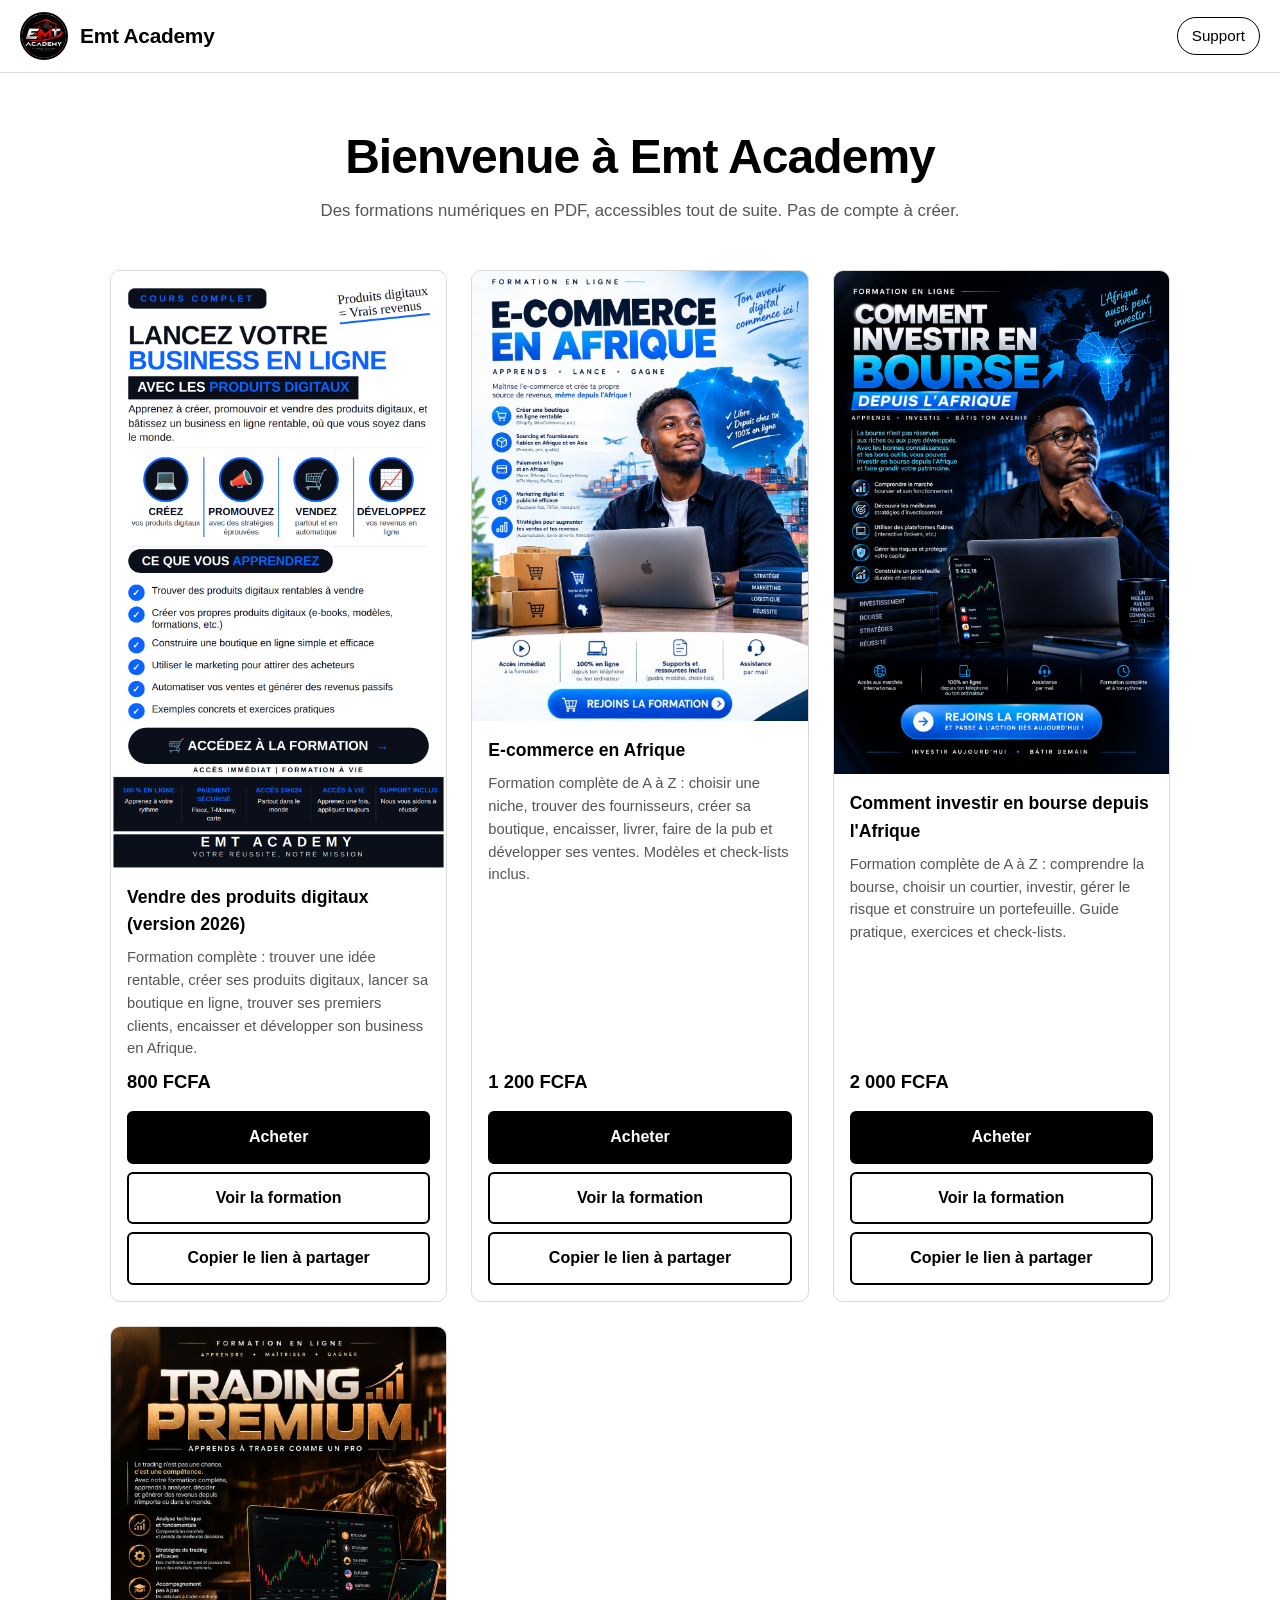
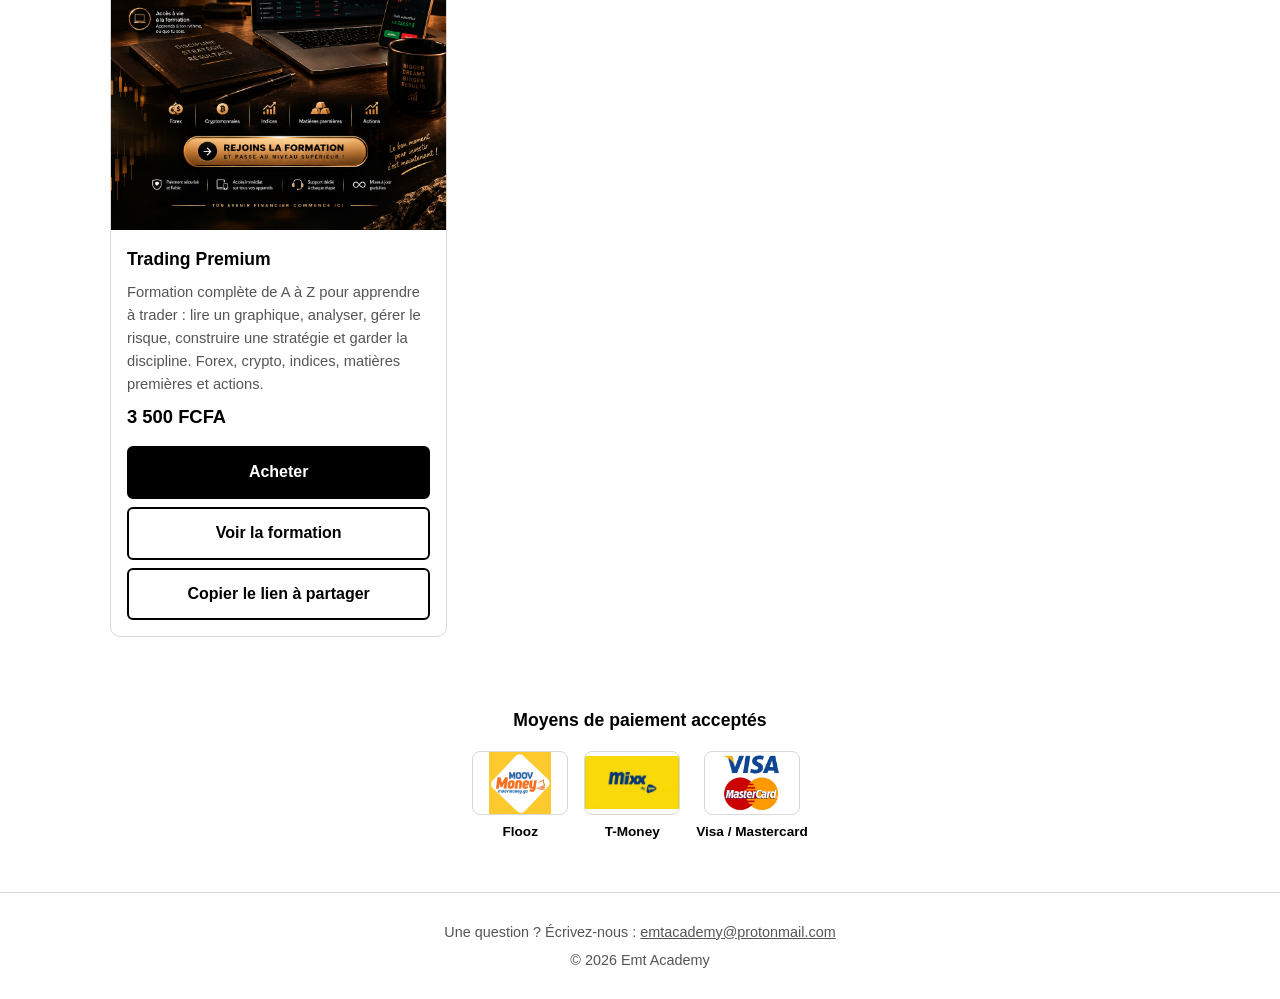
<file: index.html>
<!DOCTYPE html>
<html lang="fr">
<head>
<meta charset="UTF-8">
<meta name="viewport" content="width=device-width, initial-scale=1">
<title>Emt Academy – Formations numériques en PDF</title>
<meta name="description" content="Emt Academy : boutique de formations numériques en PDF. Accès direct, sans compte.">
<link rel="stylesheet" href="style.css">
</head>
<body>
<header class="topbar">
  <a class="brand" href="index.html">
    <img src="logo.png" alt="Logo Emt Academy" class="logo" onerror="this.style.visibility='hidden'">
    <span>Emt Academy</span>
  </a>
  <a class="support-link" href="mailto:emtacademy@protonmail.com">Support</a>
</header>

<main>
  <section class="hero">
    <h1>Bienvenue à Emt Academy</h1>
    <p>Des formations numériques en PDF, accessibles tout de suite. Pas de compte à créer.</p>
  </section>

  <section class="catalogue" aria-label="Formations">
    <div id="grille" class="grille"></div>
  </section>
  <section id="paiements" class="paiements"></section>
</main>

<footer class="footer">
  <p>Une question ? Écrivez-nous : <a href="mailto:emtacademy@protonmail.com">emtacademy@protonmail.com</a></p>
  <p>© <span id="annee"></span> Emt Academy</p>
</footer>

<script src="produits.js"></script>
<script src="script.js"></script>
</body>
</html>
</file>
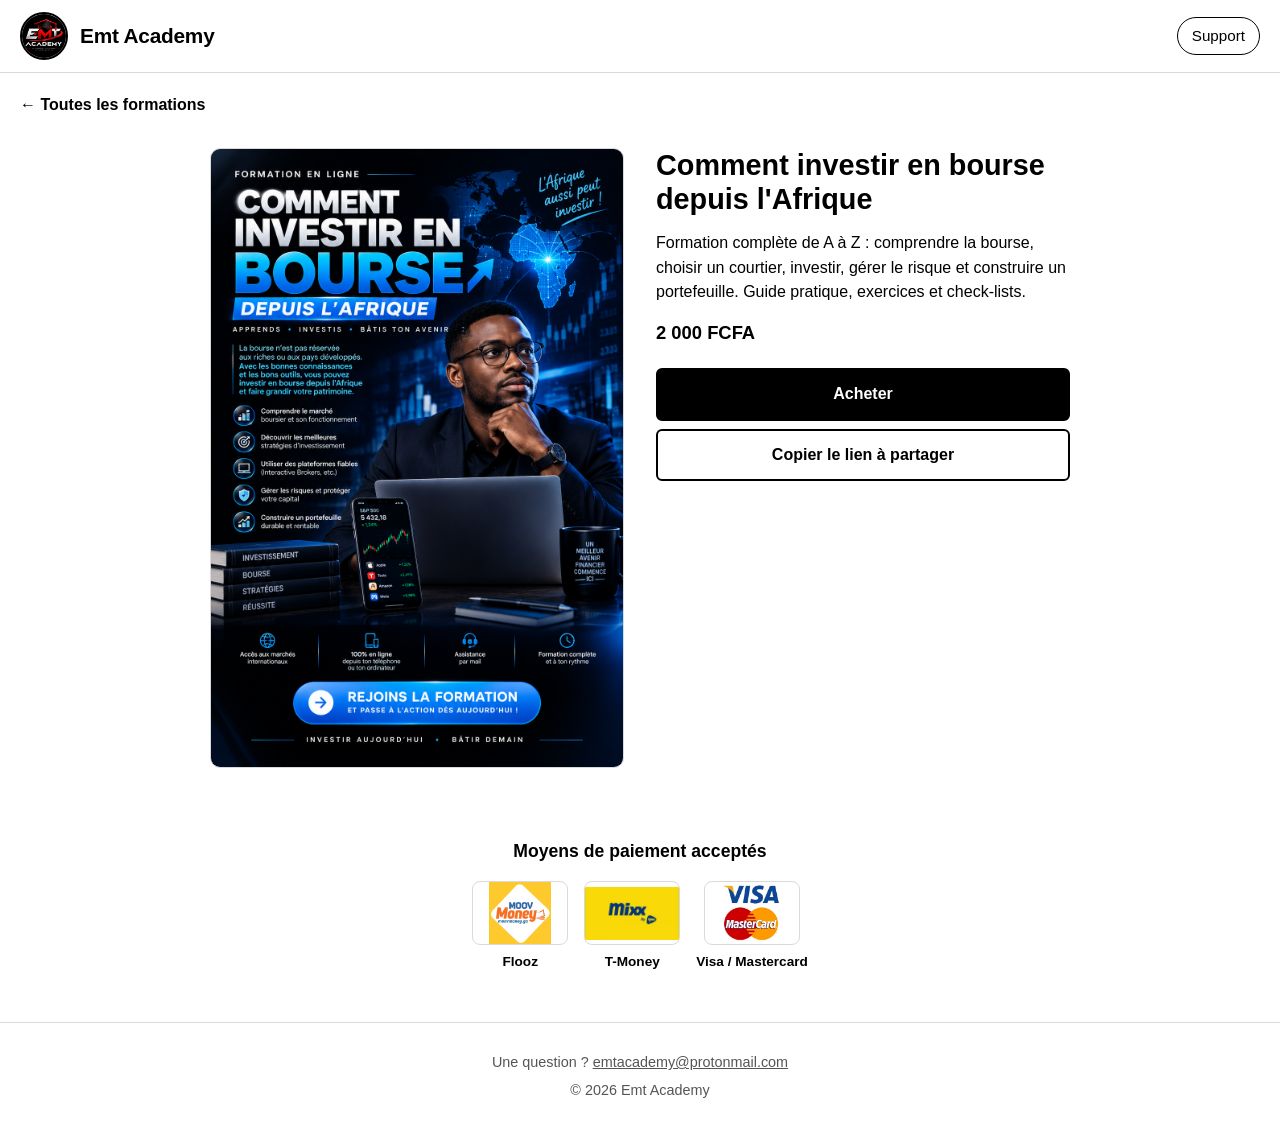
<file: formation-bourse.html>
<!DOCTYPE html>
<html lang="fr">
<head>
<meta charset="UTF-8">
<meta name="viewport" content="width=device-width, initial-scale=1">
<title>Comment investir en bourse depuis l'Afrique – Emt Academy</title>
<meta name="description" content="Formation complète de A à Z : comprendre la bourse, choisir un courtier, investir et gérer le risque. 2 000 FCFA.">
<!-- Aperçu réseaux sociaux -->
<meta property="og:type" content="website">
<meta property="og:title" content="Comment investir en bourse depuis l'Afrique – Emt Academy">
<meta property="og:description" content="Formation complète en PDF, 2 000 FCFA. Apprends, investis, bâtis ton avenir.">
<meta property="og:image" content="https://statesacademy67-ship-it.github.io/Emt-Academy-/affiche-bourse.png">
<meta property="og:url" content="https://statesacademy67-ship-it.github.io/Emt-Academy-/formation-bourse.html">
<meta name="twitter:card" content="summary_large_image">
<link rel="stylesheet" href="style.css">
</head>
<body>
<header class="topbar">
  <a class="brand" href="index.html"><img src="logo.png" alt="Logo Emt Academy" class="logo" onerror="this.style.visibility='hidden'"><span>Emt Academy</span></a>
  <a class="support-link" href="mailto:emtacademy@protonmail.com">Support</a>
</header>
<main>
  <a class="retour" href="index.html">← Toutes les formations</a>
  <section id="detail" class="detail" data-slug="bourse"></section>
  <section id="paiements" class="paiements"></section>
</main>
<footer class="footer">
  <p>Une question ? <a href="mailto:emtacademy@protonmail.com">emtacademy@protonmail.com</a></p>
  <p>© <span id="annee"></span> Emt Academy</p>
</footer>
<script src="produits.js"></script>
<script src="script.js"></script>
</body>
</html>
</file>
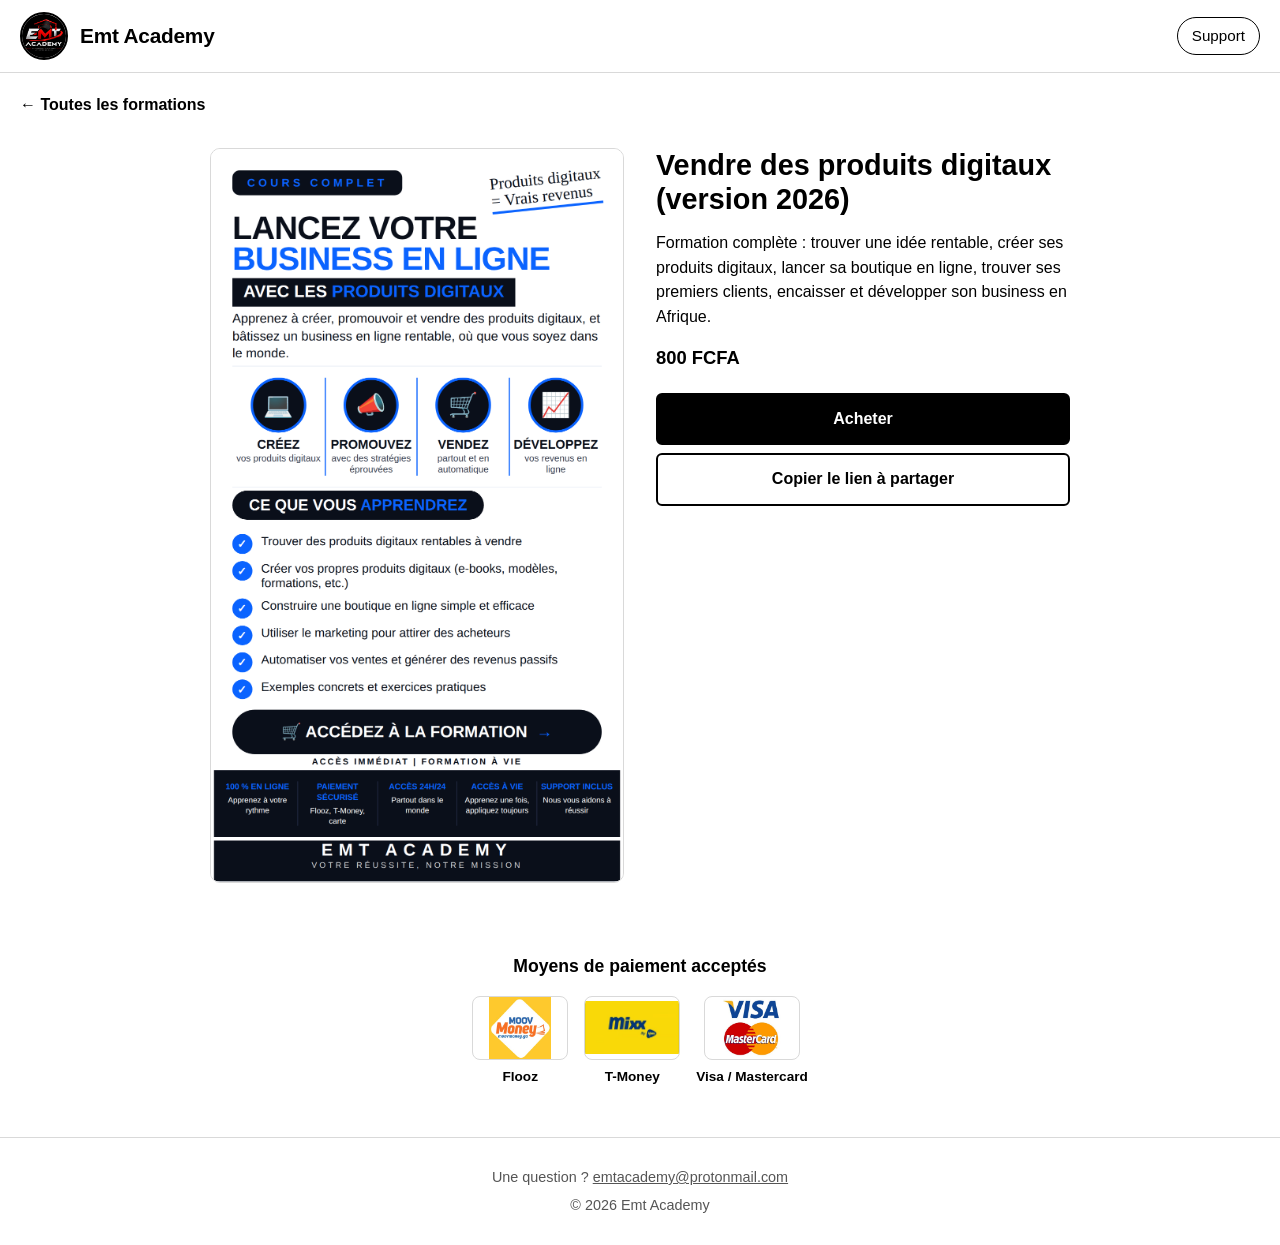
<file: formation-business.html>
<!DOCTYPE html>
<html lang="fr">
<head>
<meta charset="UTF-8">
<meta name="viewport" content="width=device-width, initial-scale=1">
<title>Vendre des produits digitaux – Emt Academy</title>
<meta name="description" content="Formation complète : crée, promeus et vends des produits digitaux depuis l'Afrique. 800 FCFA.">
<!-- Aperçu réseaux sociaux -->
<meta property="og:type" content="website">
<meta property="og:title" content="Vendre des produits digitaux – Emt Academy">
<meta property="og:description" content="Formation complète en PDF, 800 FCFA. Crée, promeus, vends.">
<meta property="og:image" content="https://statesacademy67-ship-it.github.io/Emt-Academy-/affiche-business.png">
<meta property="og:url" content="https://statesacademy67-ship-it.github.io/Emt-Academy-/formation-business.html">
<meta name="twitter:card" content="summary_large_image">
<link rel="stylesheet" href="style.css">
</head>
<body>
<header class="topbar">
  <a class="brand" href="index.html"><img src="logo.png" alt="Logo Emt Academy" class="logo" onerror="this.style.visibility='hidden'"><span>Emt Academy</span></a>
  <a class="support-link" href="mailto:emtacademy@protonmail.com">Support</a>
</header>
<main>
  <a class="retour" href="index.html">← Toutes les formations</a>
  <section id="detail" class="detail" data-slug="business"></section>
  <section id="paiements" class="paiements"></section>
</main>
<footer class="footer">
  <p>Une question ? <a href="mailto:emtacademy@protonmail.com">emtacademy@protonmail.com</a></p>
  <p>© <span id="annee"></span> Emt Academy</p>
</footer>
<script src="produits.js"></script>
<script src="script.js"></script>
</body>
</html>
</file>
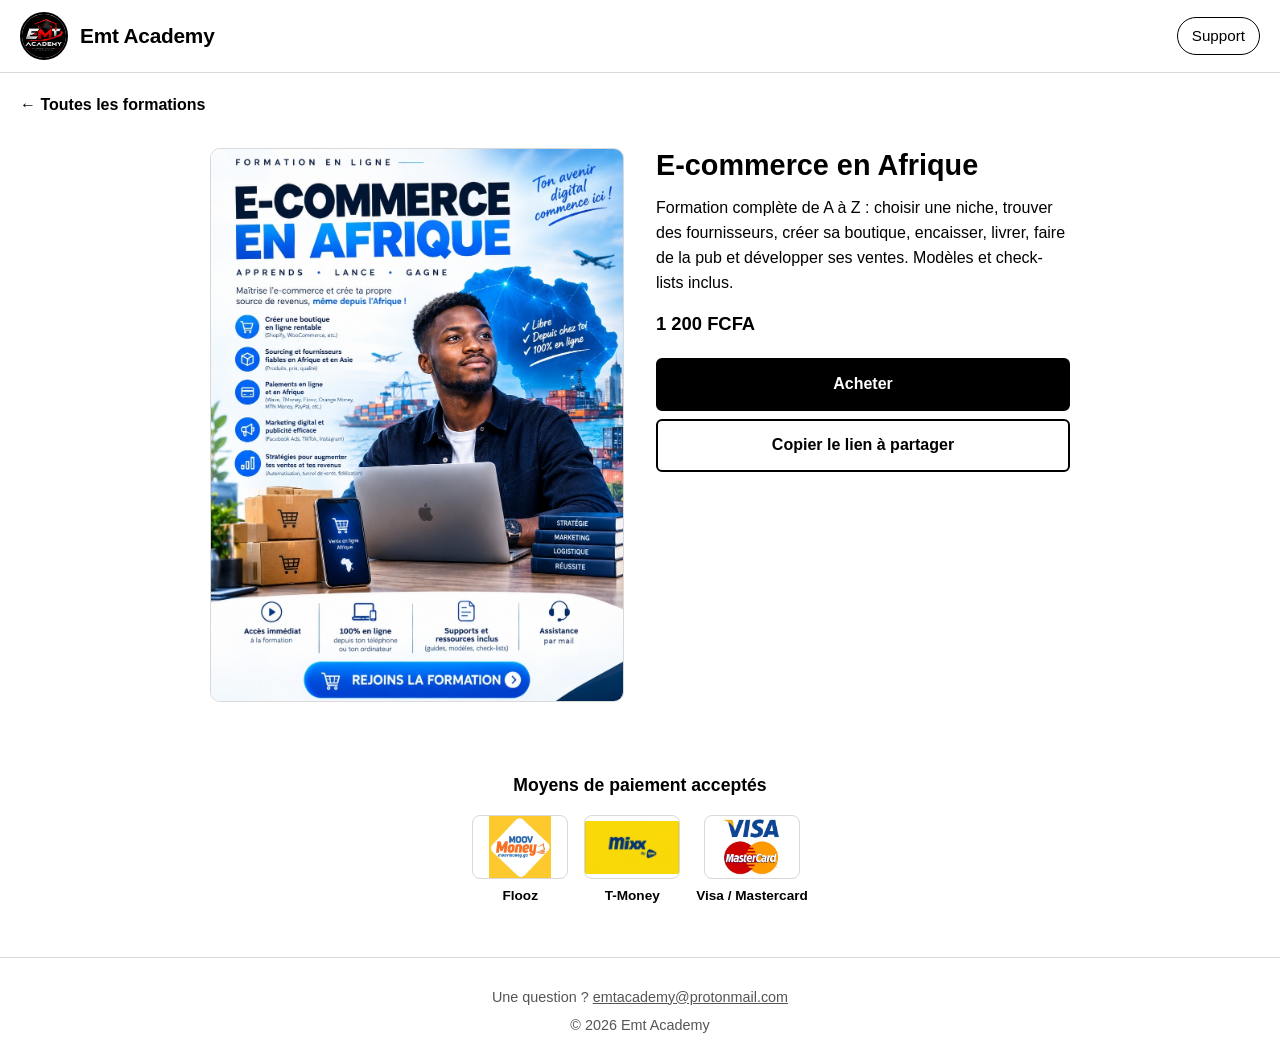
<file: formation-ecommerce.html>
<!DOCTYPE html>
<html lang="fr">
<head>
<meta charset="UTF-8">
<meta name="viewport" content="width=device-width, initial-scale=1">
<title>E-commerce en Afrique – Emt Academy</title>
<meta name="description" content="Formation complète de A à Z : lance et développe ta boutique en ligne depuis l'Afrique. 1 200 FCFA.">
<!-- Aperçu réseaux sociaux -->
<meta property="og:type" content="website">
<meta property="og:title" content="E-commerce en Afrique – Emt Academy">
<meta property="og:description" content="Formation complète en PDF, 1 200 FCFA. Apprends, lance, gagne.">
<meta property="og:image" content="https://statesacademy67-ship-it.github.io/Emt-Academy-/affiche-ecommerce.jpg">
<meta property="og:url" content="https://statesacademy67-ship-it.github.io/Emt-Academy-/formation-ecommerce.html">
<meta name="twitter:card" content="summary_large_image">
<link rel="stylesheet" href="style.css">
</head>
<body>
<header class="topbar">
  <a class="brand" href="index.html"><img src="logo.png" alt="Logo Emt Academy" class="logo" onerror="this.style.visibility='hidden'"><span>Emt Academy</span></a>
  <a class="support-link" href="mailto:emtacademy@protonmail.com">Support</a>
</header>
<main>
  <a class="retour" href="index.html">← Toutes les formations</a>
  <section id="detail" class="detail" data-slug="ecommerce"></section>
  <section id="paiements" class="paiements"></section>
</main>
<footer class="footer">
  <p>Une question ? <a href="mailto:emtacademy@protonmail.com">emtacademy@protonmail.com</a></p>
  <p>© <span id="annee"></span> Emt Academy</p>
</footer>
<script src="produits.js"></script>
<script src="script.js"></script>
</body>
</html>
</file>
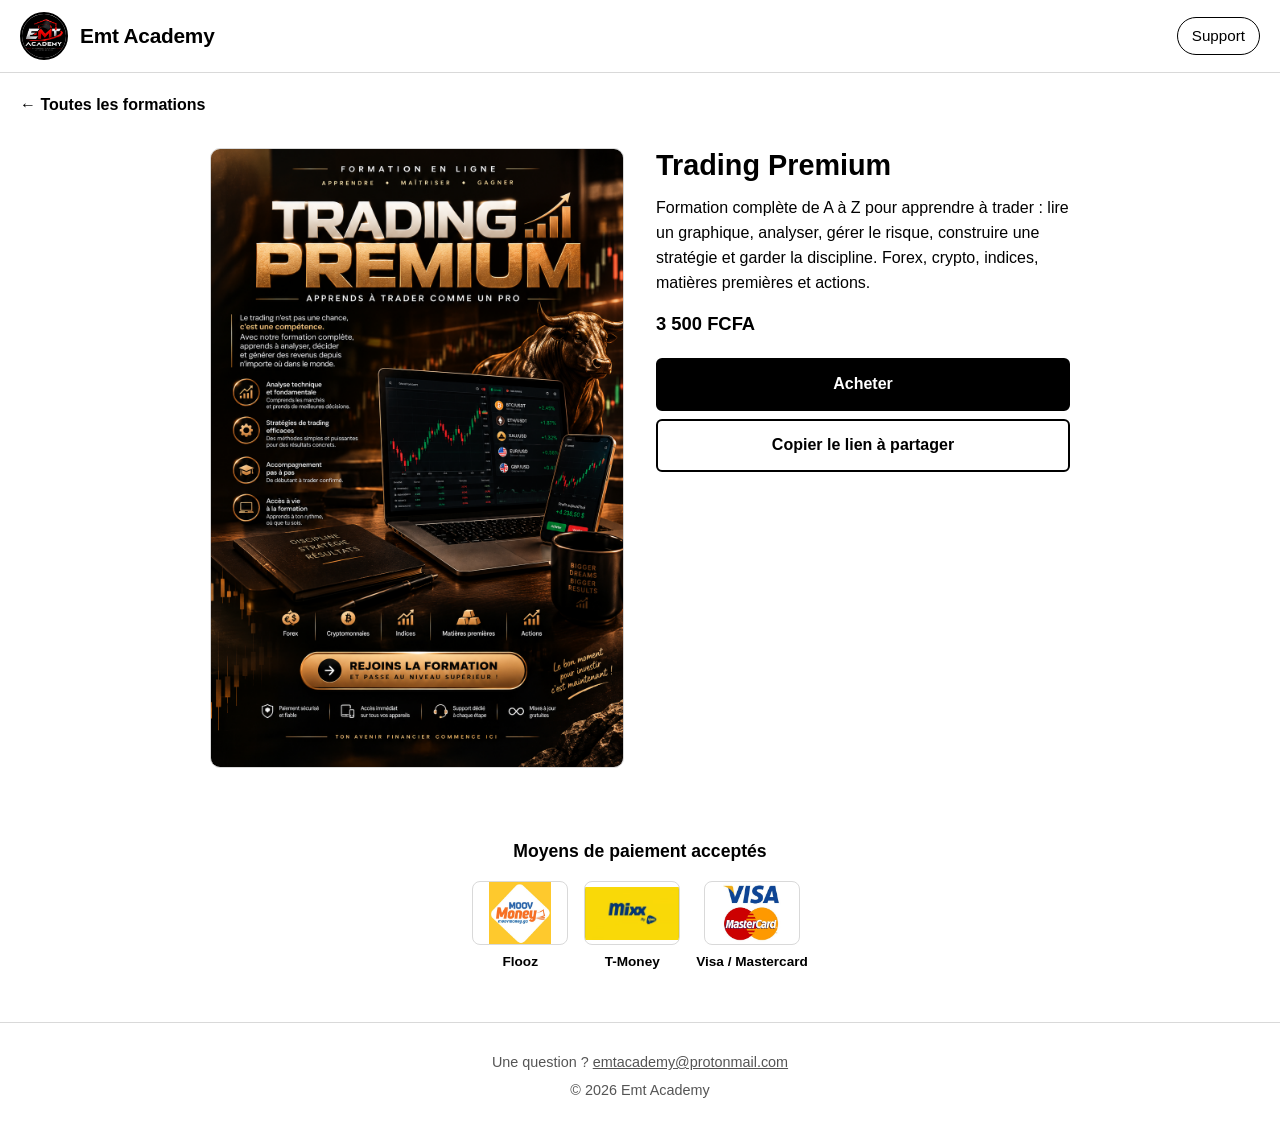
<file: formation-trading.html>
<!DOCTYPE html>
<html lang="fr">
<head>
<meta charset="UTF-8">
<meta name="viewport" content="width=device-width, initial-scale=1">
<title>Trading Premium – Emt Academy</title>
<meta name="description" content="Formation complète de A à Z pour apprendre à trader : analyse, gestion du risque, stratégie et discipline. 3 500 FCFA.">
<!-- Aperçu réseaux sociaux -->
<meta property="og:type" content="website">
<meta property="og:title" content="Trading Premium – Emt Academy">
<meta property="og:description" content="Formation complète en PDF, 3 500 FCFA. Apprendre, maîtriser, gagner.">
<meta property="og:image" content="https://statesacademy67-ship-it.github.io/Emt-Academy-/affiche-trading.png">
<meta property="og:url" content="https://statesacademy67-ship-it.github.io/Emt-Academy-/formation-trading.html">
<meta name="twitter:card" content="summary_large_image">
<link rel="stylesheet" href="style.css">
</head>
<body>
<header class="topbar">
  <a class="brand" href="index.html"><img src="logo.png" alt="Logo Emt Academy" class="logo" onerror="this.style.visibility='hidden'"><span>Emt Academy</span></a>
  <a class="support-link" href="mailto:emtacademy@protonmail.com">Support</a>
</header>
<main>
  <a class="retour" href="index.html">← Toutes les formations</a>
  <section id="detail" class="detail" data-slug="trading"></section>
  <section id="paiements" class="paiements"></section>
</main>
<footer class="footer">
  <p>Une question ? <a href="mailto:emtacademy@protonmail.com">emtacademy@protonmail.com</a></p>
  <p>© <span id="annee"></span> Emt Academy</p>
</footer>
<script src="produits.js"></script>
<script src="script.js"></script>
</body>
</html>
</file>
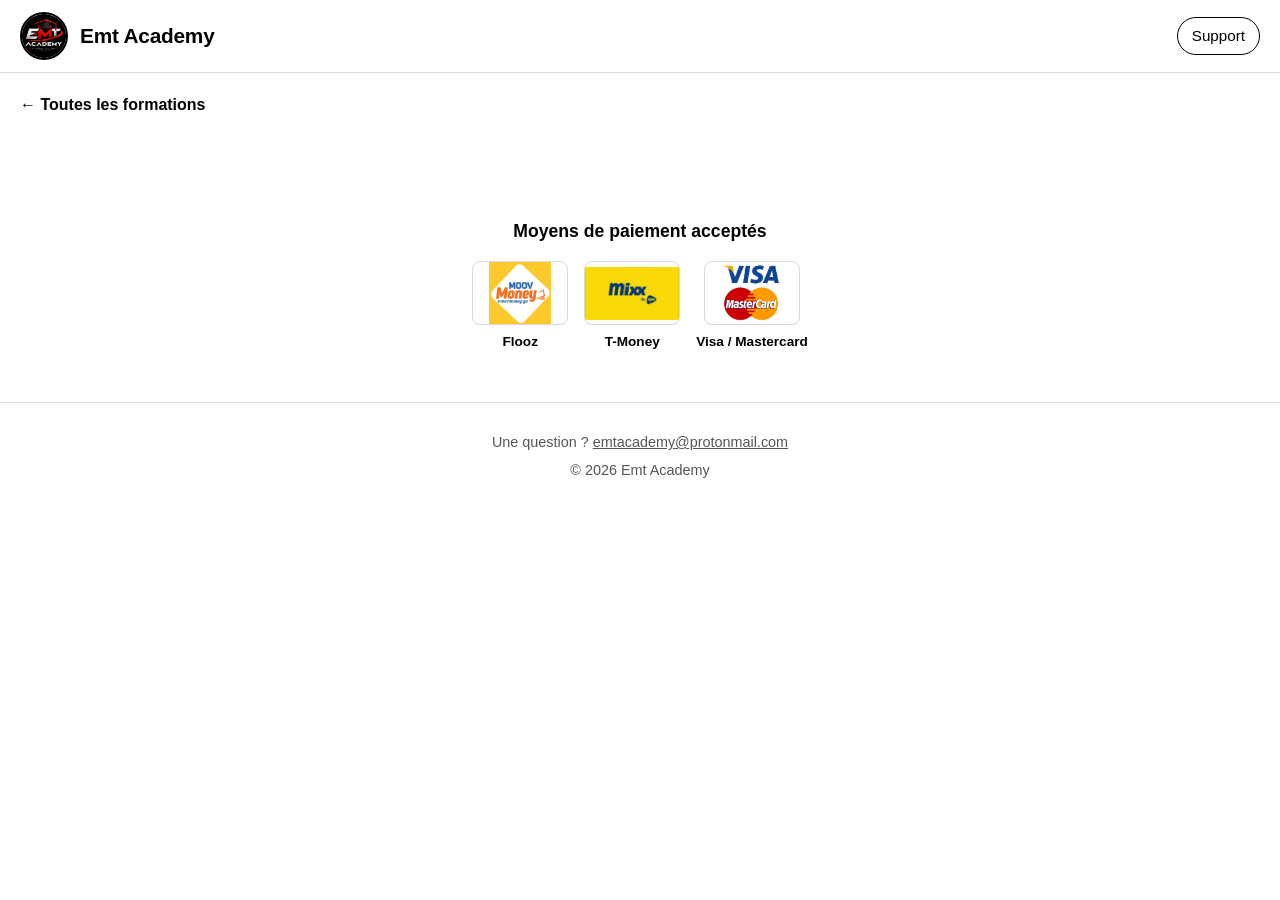
<file: formation-youtube.html>
<!DOCTYPE html>
<html lang="fr">
<head>
<meta charset="UTF-8">
<meta name="viewport" content="width=device-width, initial-scale=1">
<title>YouTube & Automatisation – Emt Academy</title>
<meta name="description" content="Formation complète : crée, automatise et monétise ta chaîne YouTube depuis l'Afrique. 700 FCFA.">
<!-- Aperçu réseaux sociaux -->
<meta property="og:type" content="website">
<meta property="og:title" content="YouTube & Automatisation – Emt Academy">
<meta property="og:description" content="Formation complète en PDF, 700 FCFA. Crée, automatise, gagne.">
<meta property="og:image" content="https://statesacademy67-ship-it.github.io/Emt-Academy-/affiche-youtube.jpg">
<meta property="og:url" content="https://statesacademy67-ship-it.github.io/Emt-Academy-/formation-youtube.html">
<meta name="twitter:card" content="summary_large_image">
<link rel="stylesheet" href="style.css">
</head>
<body>
<header class="topbar">
  <a class="brand" href="index.html"><img src="logo.png" alt="Logo Emt Academy" class="logo" onerror="this.style.visibility='hidden'"><span>Emt Academy</span></a>
  <a class="support-link" href="mailto:emtacademy@protonmail.com">Support</a>
</header>
<main>
  <a class="retour" href="index.html">← Toutes les formations</a>
  <section id="detail" class="detail" data-slug="youtube"></section>
  <section id="paiements" class="paiements"></section>
</main>
<footer class="footer">
  <p>Une question ? <a href="mailto:emtacademy@protonmail.com">emtacademy@protonmail.com</a></p>
  <p>© <span id="annee"></span> Emt Academy</p>
</footer>
<script src="produits.js"></script>
<script src="script.js"></script>
</body>
</html>
</file>
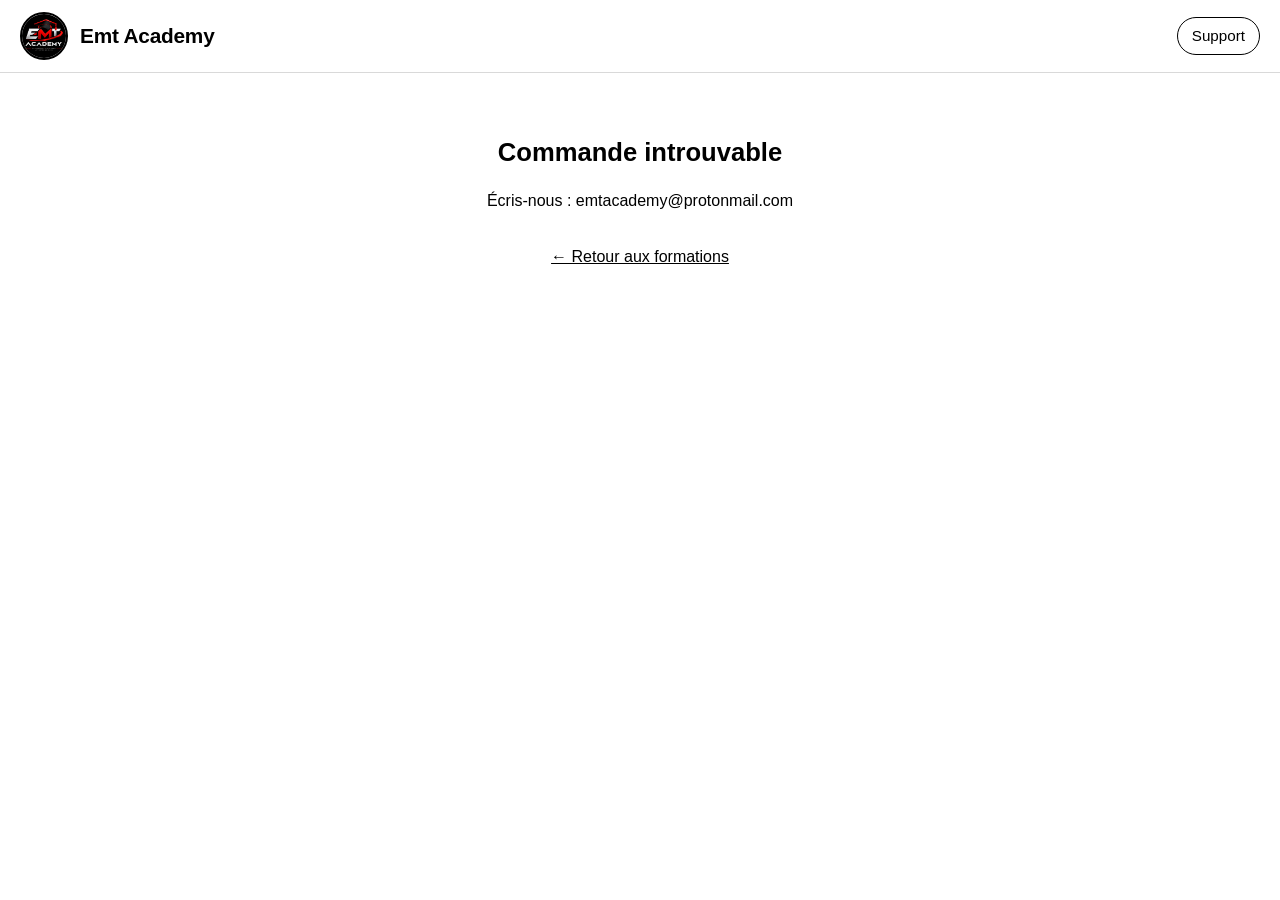
<file: merci.html>
<!DOCTYPE html>
<html lang="fr">
<head>
<meta charset="UTF-8">
<meta name="viewport" content="width=device-width, initial-scale=1">
<meta name="robots" content="noindex">
<title>Ta commande – Emt Academy</title>
<link rel="stylesheet" href="style.css">
</head>
<body>
<header class="topbar">
  <a class="brand" href="index.html"><img src="logo.png" alt="Logo Emt Academy" class="logo"><span>Emt Academy</span></a>
  <a class="support-link" href="mailto:emtacademy@protonmail.com">Support</a>
</header>
<main class="merci">
  <h1 id="titre">Vérification du paiement…</h1>
  <p id="msg"></p>
  <div id="envoi" hidden>
    <p>Entre ton adresse e-mail : tu y recevras ta formation en PDF.</p>
    <input id="email" type="email" placeholder="ton@email.com" autocomplete="email" inputmode="email">
    <button id="go" class="btn" type="button">Recevoir ma formation</button>
  </div>
  <small id="ref"></small>
  <a href="index.html">← Retour aux formations</a>
</main>
<script src="produits.js"></script>
<script>
const q = new URLSearchParams(location.search);
let order = q.get("order");
try { order = order || localStorage.getItem("emt_order"); } catch (_) {}
const $ = id => document.getElementById(id);
let essais = 0;
async function verifier() {
  if (!order || !API_URL) { $("titre").textContent = "Commande introuvable"; $("msg").textContent = "Écris-nous : emtacademy@protonmail.com"; return; }
  $("ref").textContent = "N° de commande : " + order + " (garde cette page)";
  try {
    const d = await (await fetch(API_URL + "/api/status?order=" + encodeURIComponent(order))).json();
    if (d.status === "success") {
      $("titre").textContent = "Paiement confirmé ✓ Merci !";
      $("msg").textContent = d.nom;
      $("envoi").hidden = false; return;
    }
    if (d.status === "failed") { $("titre").textContent = "Paiement non abouti"; $("msg").textContent = "Tu peux réessayer depuis la page des formations."; return; }
  } catch (_) {}
  if (++essais < 40) setTimeout(verifier, 3000);
  else { $("titre").textContent = "Paiement en attente"; $("msg").textContent = "Si tu as été débité, écris-nous avec ton numéro de commande."; }
}
verifier();
$("go").onclick = async () => {
  const email = $("email").value.trim(), b = $("go");
  if (!email) { $("msg").textContent = "Entre ton e-mail."; return; }
  b.disabled = true; b.textContent = "Envoi…";
  try {
    const d = await (await fetch(API_URL + "/api/envoyer", { method: "POST", headers: { "Content-Type": "application/json" }, body: JSON.stringify({ order, email }) })).json();
    if (d.ok) { $("titre").textContent = "Formation envoyée ✓"; $("msg").textContent = "Vérifie ta boîte mail (et les courriers indésirables) : " + email; $("envoi").hidden = true; return; }
    $("msg").textContent = d.error || "Erreur, réessaie.";
  } catch (_) { $("msg").textContent = "Erreur de connexion, réessaie."; }
  b.disabled = false; b.textContent = "Recevoir ma formation";
};
</script>
</body>
</html>
</file>
<file: style.css>
:root{--bg:#fff;--txt:#000;--gris:#f3f3f3;--ligne:#d9d9d9;--doux:#555}
*{box-sizing:border-box;margin:0;padding:0}
html{scroll-behavior:smooth}
body{background:var(--bg);color:var(--txt);font-family:"Helvetica Neue",Arial,sans-serif;line-height:1.55}
a{color:inherit}
:focus-visible{outline:3px solid #000;outline-offset:3px}

.topbar{display:flex;align-items:center;justify-content:space-between;padding:12px 20px;border-bottom:1px solid var(--ligne);background:#fff;position:sticky;top:0;z-index:10}
.brand{display:flex;align-items:center;gap:12px;text-decoration:none;color:#000;font-weight:900;font-size:1.3rem;letter-spacing:-.01em}
.logo{width:48px;height:48px;border-radius:50%;object-fit:cover;background:#000;border:2px solid #000}
.support-link{font-size:.95rem;text-decoration:none;border:1px solid #000;padding:6px 14px;border-radius:999px}
.support-link:hover{background:#000;color:#fff}

.hero{text-align:center;padding:56px 20px 36px;max-width:760px;margin:0 auto}
.hero h1{font-size:clamp(1.9rem,6vw,3rem);line-height:1.15;font-weight:800;letter-spacing:-.02em}
.hero p{margin-top:14px;color:var(--doux);font-size:1.05rem}

.catalogue{max-width:1100px;margin:0 auto;padding:10px 20px 60px}
.grille{display:grid;grid-template-columns:repeat(auto-fill,minmax(250px,1fr));gap:24px}
.carte{border:1px solid var(--ligne);border-radius:10px;overflow:hidden;display:flex;flex-direction:column;background:#fff}
.carte img{width:100%;height:auto;background:var(--gris);display:block}
.carte-corps{padding:16px;display:flex;flex-direction:column;gap:8px;flex:1}
.carte h2{font-size:1.1rem}
.carte p{font-size:.92rem;color:var(--doux);flex:1}
.prix{font-weight:800;font-size:1.15rem}
.btn{display:block;text-align:center;background:#000;color:#fff;text-decoration:none;padding:12px;border-radius:6px;font-weight:700;border:2px solid #000}
.btn:hover{background:#fff;color:#000}
.vide{grid-column:1/-1;text-align:center;color:var(--doux);padding:40px 0}

.footer{border-top:1px solid var(--ligne);text-align:center;padding:28px 20px;font-size:.9rem;color:var(--doux)}
.footer p+p{margin-top:6px}

.actions{display:flex;flex-direction:column;gap:8px;margin-top:6px}
.btn{cursor:pointer;font:inherit;font-weight:700}
.btn-clair{background:#fff;color:#000}
.btn-clair:hover{background:#000;color:#fff}
.carte>a{display:block}
.retour{display:inline-block;margin:20px;text-decoration:none;font-weight:700}
.detail{max-width:900px;margin:0 auto;padding:10px 20px 60px;display:grid;grid-template-columns:minmax(0,1fr) minmax(0,1fr);gap:32px;align-items:start}
.detail-img{width:100%;border-radius:10px;border:1px solid var(--ligne)}
.detail-txt{display:flex;flex-direction:column;gap:14px}
.detail-txt h1{font-size:1.8rem;line-height:1.2}
@media(max-width:700px){.detail{grid-template-columns:1fr}}

.paiements{max-width:760px;margin:0 auto;padding:10px 20px 50px;text-align:center}
.paiements h2{font-size:1.1rem;margin-bottom:16px}
.pay-liste{display:flex;flex-wrap:wrap;justify-content:center;gap:16px}
.pay{display:flex;flex-direction:column;align-items:center;gap:6px;font-size:.85rem;font-weight:700}
.pay img{width:96px;height:64px;object-fit:contain;border:1px solid var(--ligne);border-radius:8px;background:#fff}

.merci{max-width:560px;margin:60px auto;padding:0 20px;text-align:center;display:flex;flex-direction:column;gap:16px;align-items:center}
.merci h1{font-size:1.6rem}
.merci .btn{padding:14px 28px}
.merci small{color:var(--doux);word-break:break-all}
</file>
